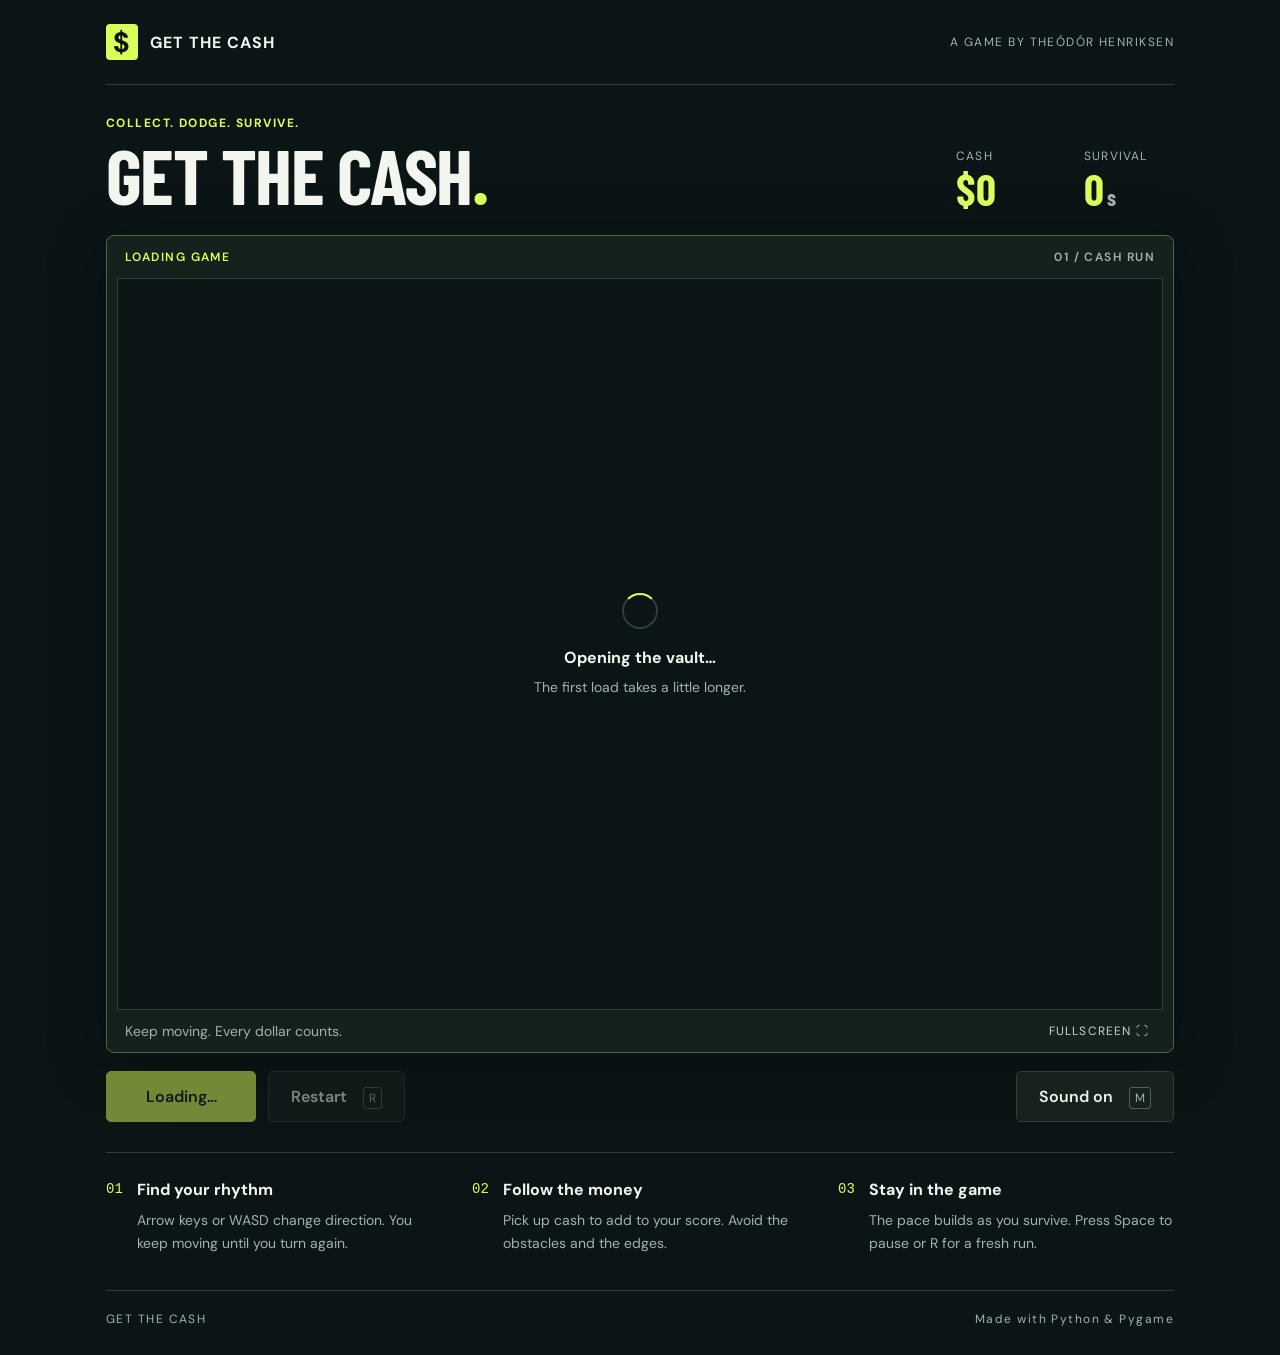
<file: index.html>
<!doctype html>
<html lang="en"><head><meta charset="utf-8"><meta name="viewport" content="width=device-width,initial-scale=1"><meta name="description" content="Play Get the Cash, a Python arcade game by Theódór Henriksen. Collect cash, avoid obstacles, and survive."><title>Get the Cash</title><link rel="icon" type="image/svg+xml" href="data:image/svg+xml,%3Csvg xmlns='http://www.w3.org/2000/svg' viewBox='0 0 32 32'%3E%3Crect width='32' height='32' rx='6' fill='%230b1716'/%3E%3Ctext x='16' y='25' text-anchor='middle' font-size='27' font-family='Arial' font-weight='bold' fill='%23daff5a'%3E%24%3C/text%3E%3C/svg%3E"><link rel="stylesheet" href="style.css"></head>
<body><main>
<header><a class="brand" href="./"><span class="brand-icon">$</span> GET THE CASH</a><span class="byline">A GAME BY THEÓDÓR HENRIKSEN</span></header>
<div class="game-heading"><div><p class="eyebrow">COLLECT. DODGE. SURVIVE.</p><h1>Get the cash<span>.</span></h1></div><div class="stats"><div><span>CASH</span><strong id="score">$0</strong></div><div><span>SURVIVAL</span><strong id="time">0<span>s</span></strong></div></div></div>
<section class="cabinet" aria-label="Get the Cash game"><div class="cabinet-bar"><span id="status" role="status">LOADING GAME</span><span>01 / CASH RUN</span></div><div class="screen"><iframe id="game" src="play/index.html" title="Get the Cash Python game" allow="autoplay; fullscreen" tabindex="0"></iframe><div id="loading"><span class="loader"></span><strong>Opening the vault…</strong><p>The first load takes a little longer.</p><p id="load-help" hidden>Still loading? Check your connection, then <button id="reload">reload the game</button>.</p></div></div><div class="cabinet-bottom"><span>Keep moving. Every dollar counts.</span><button id="fullscreen" aria-label="Open game in fullscreen">FULLSCREEN ⛶</button></div></section>
<div class="controls"><div class="actions"><button class="primary" id="start" disabled>Loading…</button><button id="restart" disabled>Restart <kbd>R</kbd></button></div><button id="sound" aria-pressed="false">Sound on <kbd>M</kbd></button></div>
<div class="touch" aria-label="Movement controls"><button data-dir="up" aria-label="Move up">↑</button><div><button data-dir="left" aria-label="Move left">←</button><button data-dir="down" aria-label="Move down">↓</button><button data-dir="right" aria-label="Move right">→</button></div></div>
<section class="instructions" aria-label="How to play"><div><span class="number">01</span><div><h2>Find your rhythm</h2><p>Arrow keys or WASD change direction. You keep moving until you turn again.</p></div></div><div><span class="number">02</span><div><h2>Follow the money</h2><p>Pick up cash to add to your score. Avoid the obstacles and the edges.</p></div></div><div><span class="number">03</span><div><h2>Stay in the game</h2><p>The pace builds as you survive. Press Space to pause or R for a fresh run.</p></div></div></section>
<footer><span>GET THE CASH</span><span>Made with Python & Pygame</span></footer>
</main><audio id="music" src="audio/JohannTheme.mp3" loop preload="metadata"></audio><script src="app.js"></script></body></html>
</file>
<file: style.css>
@import url('https://fonts.googleapis.com/css2?family=Barlow+Condensed:wght@600;700;800&family=DM+Sans:wght@400;500;600;700&display=swap');
:root{color-scheme:dark;--lime:#daff5a;--bg:#0b1515;--muted:#a2b2ae;--line:#2e403b}*{box-sizing:border-box}body{margin:0;background:var(--bg);color:#f2f6ef;font-family:'DM Sans',Arial,sans-serif;font-size:16px}main{max-width:1140px;margin:auto;padding:0 36px}button,a{-webkit-tap-highlight-color:transparent}button{font:inherit;cursor:pointer}button:focus-visible,a:focus-visible,iframe:focus-visible{outline:3px solid var(--lime);outline-offset:4px}header{display:flex;align-items:center;justify-content:space-between;gap:20px;padding:24px 0;border-bottom:1px solid var(--line)}.brand{text-decoration:none;color:inherit;display:flex;align-items:center;gap:12px;font-weight:700;letter-spacing:.06em}.brand-icon{background:var(--lime);color:var(--bg);width:32px;height:36px;display:grid;place-items:center;font-size:28px;border-radius:4px}.byline,.eyebrow,.cabinet-bar,footer{font-size:12px;letter-spacing:.12em}.byline{color:var(--muted)}.game-heading{display:flex;align-items:end;justify-content:space-between;gap:20px;padding:30px 0 24px}.eyebrow{color:var(--lime);margin:0 0 7px;font-weight:700}h1{font-family:'Barlow Condensed','Arial Narrow',sans-serif;font-size:clamp(3rem,6vw,5rem);text-transform:uppercase;line-height:.95;margin:0;letter-spacing:-.02em}h1 span{color:var(--lime)}.stats{display:flex;gap:38px}.stats>div{min-width:90px}.stats>div>span{display:block;color:var(--muted);font-size:12px;letter-spacing:.1em;margin-bottom:3px}.stats strong{font-family:'Barlow Condensed',sans-serif;font-size:44px;line-height:1;color:var(--lime)}.stats strong span{font-size:22px;color:var(--muted);margin-left:3px}.cabinet{border:1px solid #526443;border-radius:8px;overflow:hidden;background:#14211d;box-shadow:0 10px 60px #0004}.cabinet-bar{display:flex;justify-content:space-between;padding:13px 18px;font-weight:600;color:var(--muted)}#status{color:var(--lime)}.screen{position:relative;aspect-ratio:10/7;background:#070d0c;margin:0 10px;border:1px solid var(--line);overflow:hidden}.screen iframe{display:block;width:100%;height:100%;border:0}#loading{position:absolute;inset:0;display:flex;align-items:center;justify-content:center;flex-direction:column;background:#0b1515;gap:10px;text-align:center;padding:24px}#loading[hidden]{display:none}#loading p{color:var(--muted);margin:0;font-size:14px}.loader{width:36px;height:36px;border:2px solid var(--line);border-top-color:var(--lime);border-radius:50%;animation:spin 1s linear infinite;margin-bottom:8px}@keyframes spin{to{transform:rotate(360deg)}}#reload{border:0;background:none;color:var(--lime);padding:0;text-decoration:underline}.cabinet-bottom{display:flex;justify-content:space-between;align-items:center;padding:12px 18px;font-size:14px;color:var(--muted)}.cabinet-bottom button{border:0;background:none;color:#c8d2c8;font-size:12px;letter-spacing:.1em}.controls{display:flex;justify-content:space-between;gap:14px;padding:18px 0 30px}.actions{display:flex;gap:12px}.controls button,.touch button{border:1px solid var(--line);background:#17221f;color:#edf4e8;padding:14px 22px;border-radius:5px;font-weight:600;min-height:48px}.controls .primary{background:var(--lime);color:#102015;border-color:var(--lime);min-width:150px}.controls button:hover:not(:disabled){filter:brightness(1.15)}.controls button:disabled{opacity:.5;cursor:wait}kbd{font:12px 'DM Sans',sans-serif;border:1px solid #50605a;border-radius:3px;padding:2px 5px;margin-left:12px;color:var(--muted)}.instructions{display:grid;grid-template-columns:repeat(3,1fr);gap:30px;padding:26px 0 36px;border-top:1px solid var(--line)}.instructions>div{display:flex;gap:14px}.number{color:var(--lime);font-size:14px;font-family:monospace;margin-top:2px}h2{font-size:16px;margin:0 0 9px}.instructions p{font-size:14px;color:var(--muted);line-height:1.6;margin:0}footer{display:flex;justify-content:space-between;border-top:1px solid var(--line);padding:20px 0 28px;color:var(--muted)}.touch{display:none;text-align:center;padding:0 0 24px}.touch>button{margin-bottom:7px}.touch div{display:flex;gap:7px;justify-content:center}.touch button{min-width:60px;touch-action:manipulation}.cabinet:fullscreen{display:flex;flex-direction:column;justify-content:center;background:#0b1515}.cabinet:fullscreen .screen{height:min(85vh,70vw);width:100%;max-width:121vh;margin:auto;flex:none}.cabinet:fullscreen .cabinet-bar,.cabinet:fullscreen .cabinet-bottom{width:100%}@media(pointer:coarse){.touch{display:block}}@media(max-width:650px){main{padding:0 16px}header{padding:18px 0}.byline{display:none}.game-heading{padding:25px 0 20px}.stats{gap:14px}.stats>div{min-width:55px}.stats strong{font-size:32px}.stats>div>span{font-size:10px;letter-spacing:.04em}h1{font-size:3rem}.eyebrow{font-size:10px}.screen{margin:0 5px}.cabinet-bar{padding:10px;font-size:10px}.cabinet-bottom{padding:10px;font-size:12px}.cabinet-bottom>span{max-width:50%}.controls{padding-bottom:24px;gap:8px}.controls button{padding:12px;font-size:14px}.controls .primary{min-width:110px}kbd{display:none}.actions{gap:8px}.instructions{grid-template-columns:1fr;gap:23px}.instructions p{font-size:16px}footer{font-size:10px;gap:10px}}@media(prefers-reduced-motion:reduce){.loader{animation:none}}
</file>
